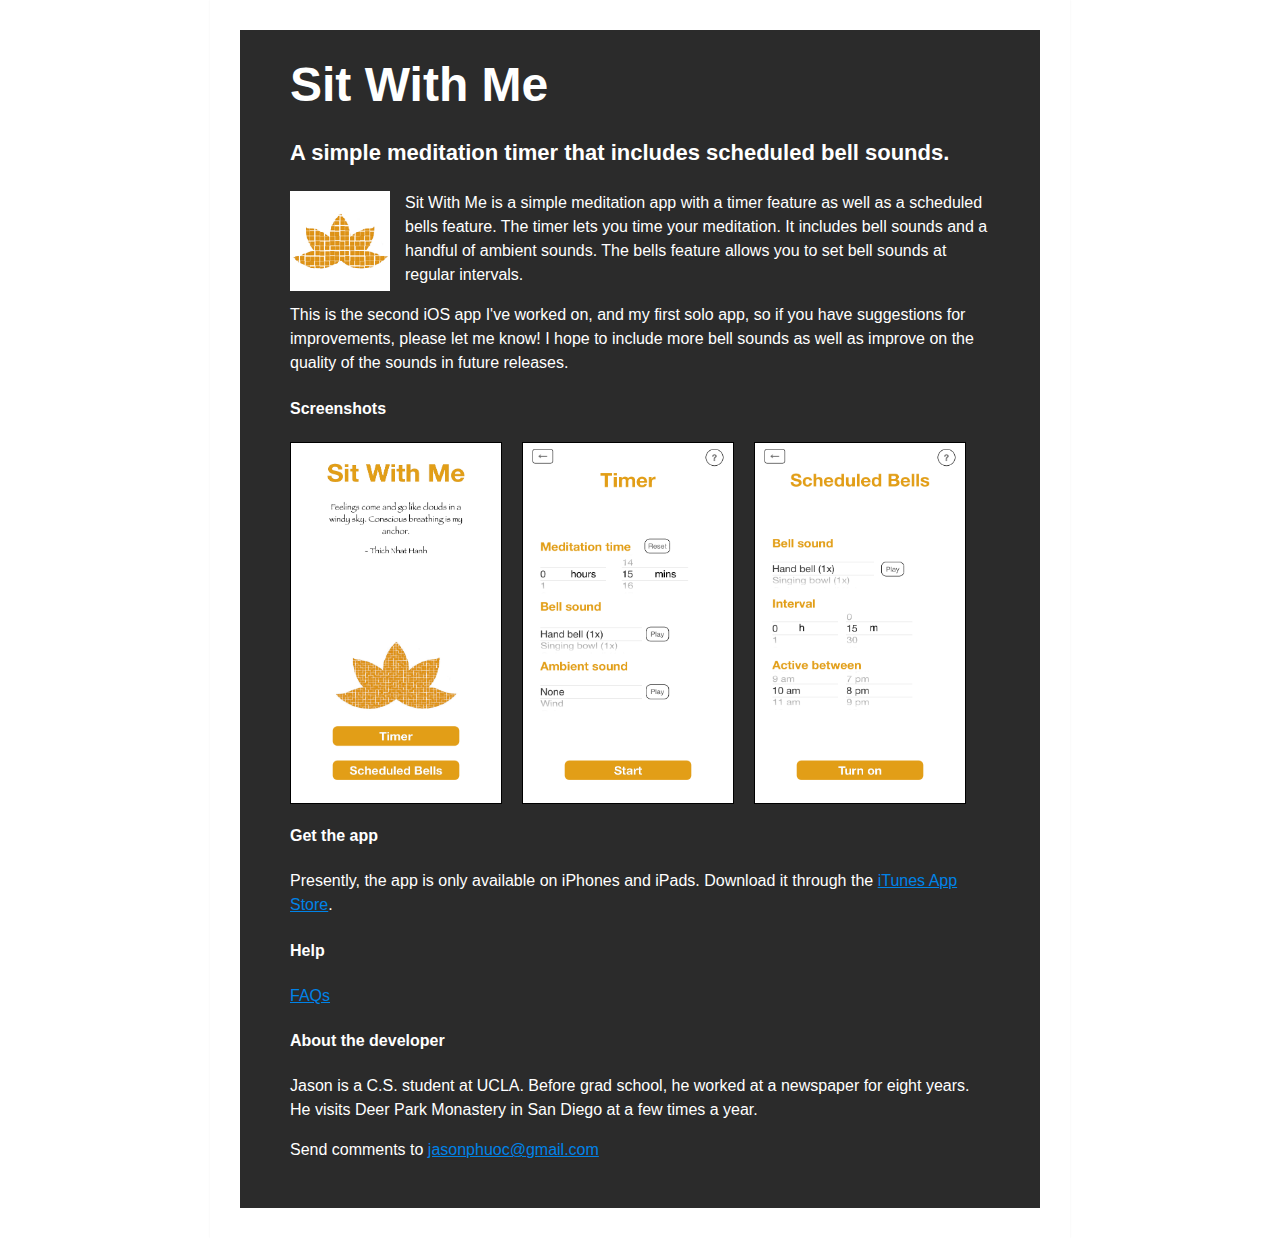
<file: sit-with-me/index.html>
<!DOCTYPE html>
<html>
    
    <head>
        <meta charset="utf-8">
        <meta http-equiv="X-UA-Compatible" content="IE=edge">
        <title>Sit With Me Meditation App</title>
        <meta name="description" content="A simple meditation timer that includes scheduled bell sounds.">
        <link rel="stylesheet" href="style.css">
    </head>
    <body>
        
        <div id="content">
        <h1><a href="index.html">Sit With Me</a></h1>
        <h3>A simple meditation timer that includes scheduled bell sounds.</h3>
        
        <img src="images/lotus152x152.png" class="icon" />

        <p>Sit With Me is a simple meditation app with a timer feature as well as a scheduled bells feature. The timer lets you time your meditation. It includes bell sounds and a handful of ambient sounds. The bells feature allows you to set bell sounds at regular intervals. </p>
        
        <p>This is the second iOS app I've worked on, and my first solo app, so if you have suggestions for improvements, please let me know! I hope to include more bell sounds as well as improve on the quality of the sounds in future releases.</p>
            
        <h4>Screenshots</h4>
        
        <img src="images/home.png" class="screenshot" />
            
        <img src="images/timer.png" class="screenshot" />            
        
        <img src="images/bells.png" class="screenshot" />
        
        <h4>Get the app</h4>
        
        Presently, the app is only available on iPhones and iPads. Download it through the <a href="https://itunes.apple.com/us/app/sit-with-me-meditation-timer/id1185263949">iTunes App Store</a>.
        
        <h4>Help</h4>
            
        <p><a href="support.html">FAQs</a></p>
            
        <h4>About the developer</h4>
            
            <p>Jason is a C.S. student at UCLA. Before grad school, he worked at a newspaper for eight years. He visits Deer Park Monastery in San Diego at a few times a year.</p>

        <p>Send comments to <a href="mailto:jasonphuoc@gmail.com">jasonphuoc@gmail.com</a></p>
        </div>
    
    </body>
</html>
</file>
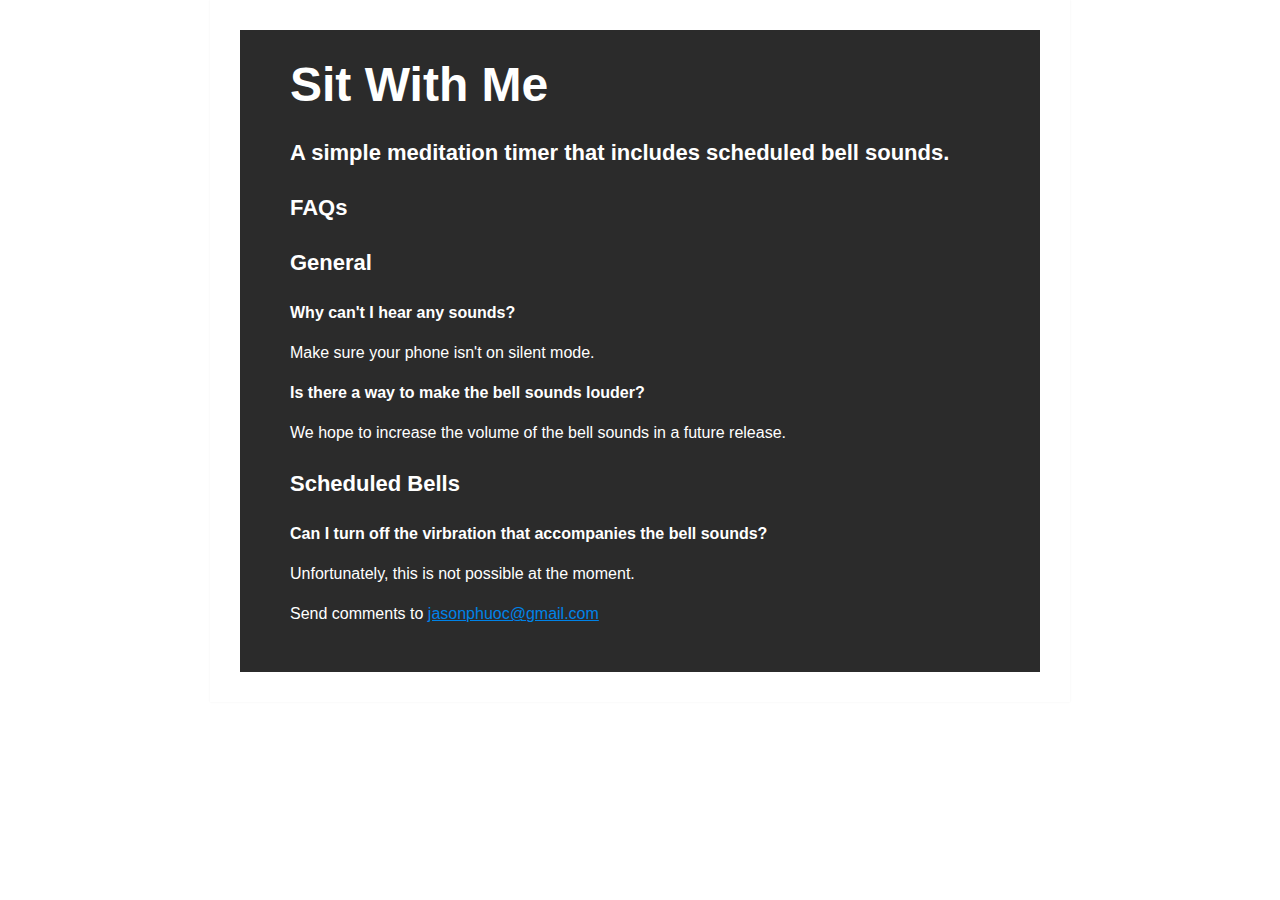
<file: sit-with-me/support.html>
<!DOCTYPE html>
<html>
    
    <head>
        <meta charset="utf-8">
        <meta http-equiv="X-UA-Compatible" content="IE=edge">
        <title>Sit With Me Meditation App</title>
        <meta name="description" content="A meditation app with a mindfulness bell.">
        <link rel="stylesheet" href="style.css">
    </head>
    <body>
        
        <div id="content">
        <h1><a href="index.html">Sit With Me</a></h1>
        <h3>A simple meditation timer that includes scheduled bell sounds.</h3>
            
        <h3>FAQs</h3>

        <h3>General</h3>
        
        <p><b></b></p>
        
        <p><b>Why can't I hear any sounds?</b></p>
        <p> Make sure your phone isn't on silent mode.</p>
        
        <p><b>Is there a way to make the bell sounds louder?</b></p>
        <p> We hope to increase the volume of the bell sounds in a future release.</p>
        
        <h3>Scheduled Bells</h3>
        
        <b><b>Can I turn off the virbration that accompanies the bell sounds?</b></b>
        <p> Unfortunately, this is not possible at the moment.</p>        

        <p>Send comments to <a href="mailto:jasonphuoc@gmail.com">jasonphuoc@gmail.com</a></p>
        </div>
    </body>
</html>
</file>
<file: sit-with-me/style.css>
html {
    -webkit-font-smoothing: antialiased;
}

body {
    box-shadow: 0 0 2px rgba(0, 0, 0, 0.06);
    color: #fff;
    font-family: "Helvetica Neue", Helvetica, Arial, sans-serif;
    font-size: 16px;
    margin: 0 auto;
    max-width: 800px;
    padding: 30px;
    line-height: 1.5;
}

.icon {
    float: left;
    width: 100px;
    height: auto;
    margin-right: 15px;
}

a {
    color: #0083e8;
}

h1 a {
    font-size: 48px;
    line-height: 1;
    color: white;
    text-decoration: none;
}

h2 {
    font-size: 28px;
    line-height: 1;
}

h3 {
    font-size: 22px;
}

.screenshot {
    width: 210px;
    height: 360px;
    border: 1px solid #000;
    float: left;
    margin: 0px 20px 20px 0px;
}

#content {
	background: rgba(20, 20, 20, .90);
    padding: 10px 50px 30px 50px;
}

@-webkit-keyframes colorize {
    0% {
        -webkit-filter: grayscale(100%);
    }
    100% {
        -webkit-filter: grayscale(0%);
    }
}

@keyframes colorize {
    0% {
        filter: grayscale(100%);
    }
    100% {
        filter: grayscale(0%);
    }
}
</file>
